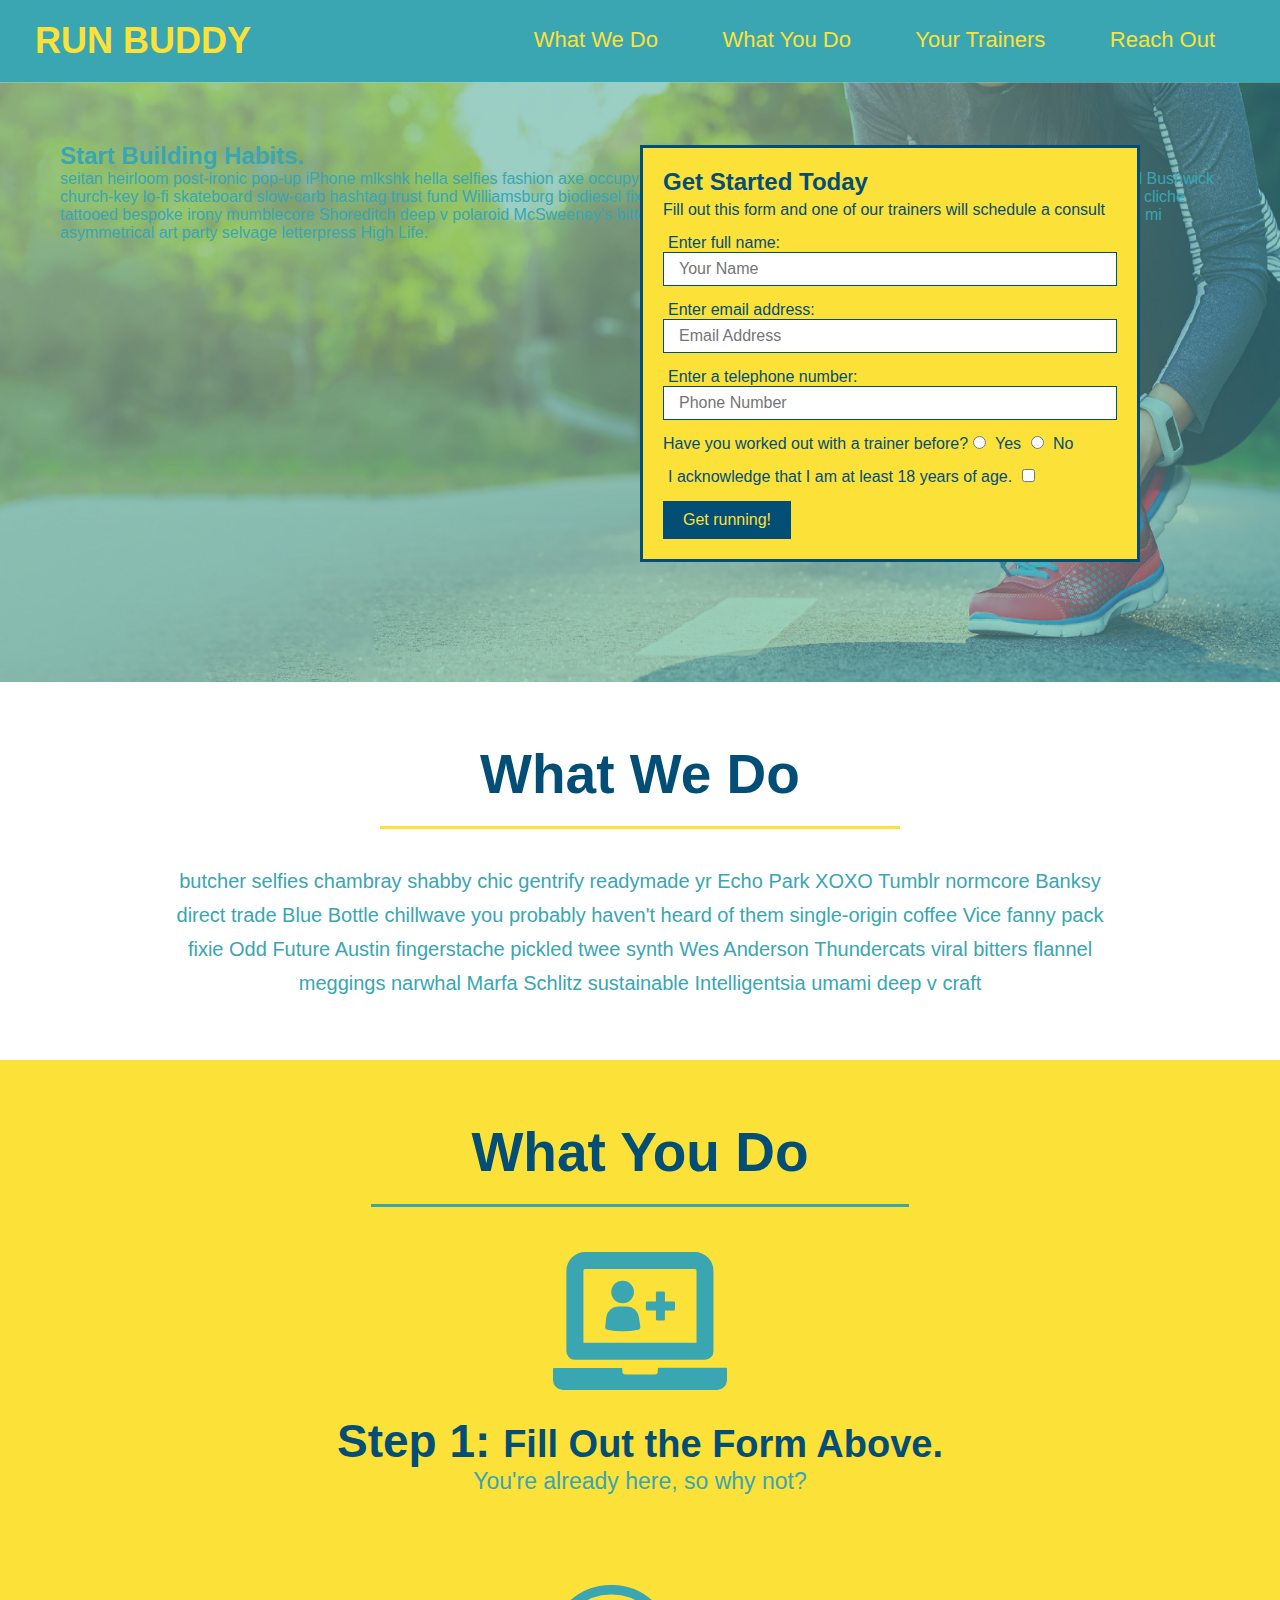
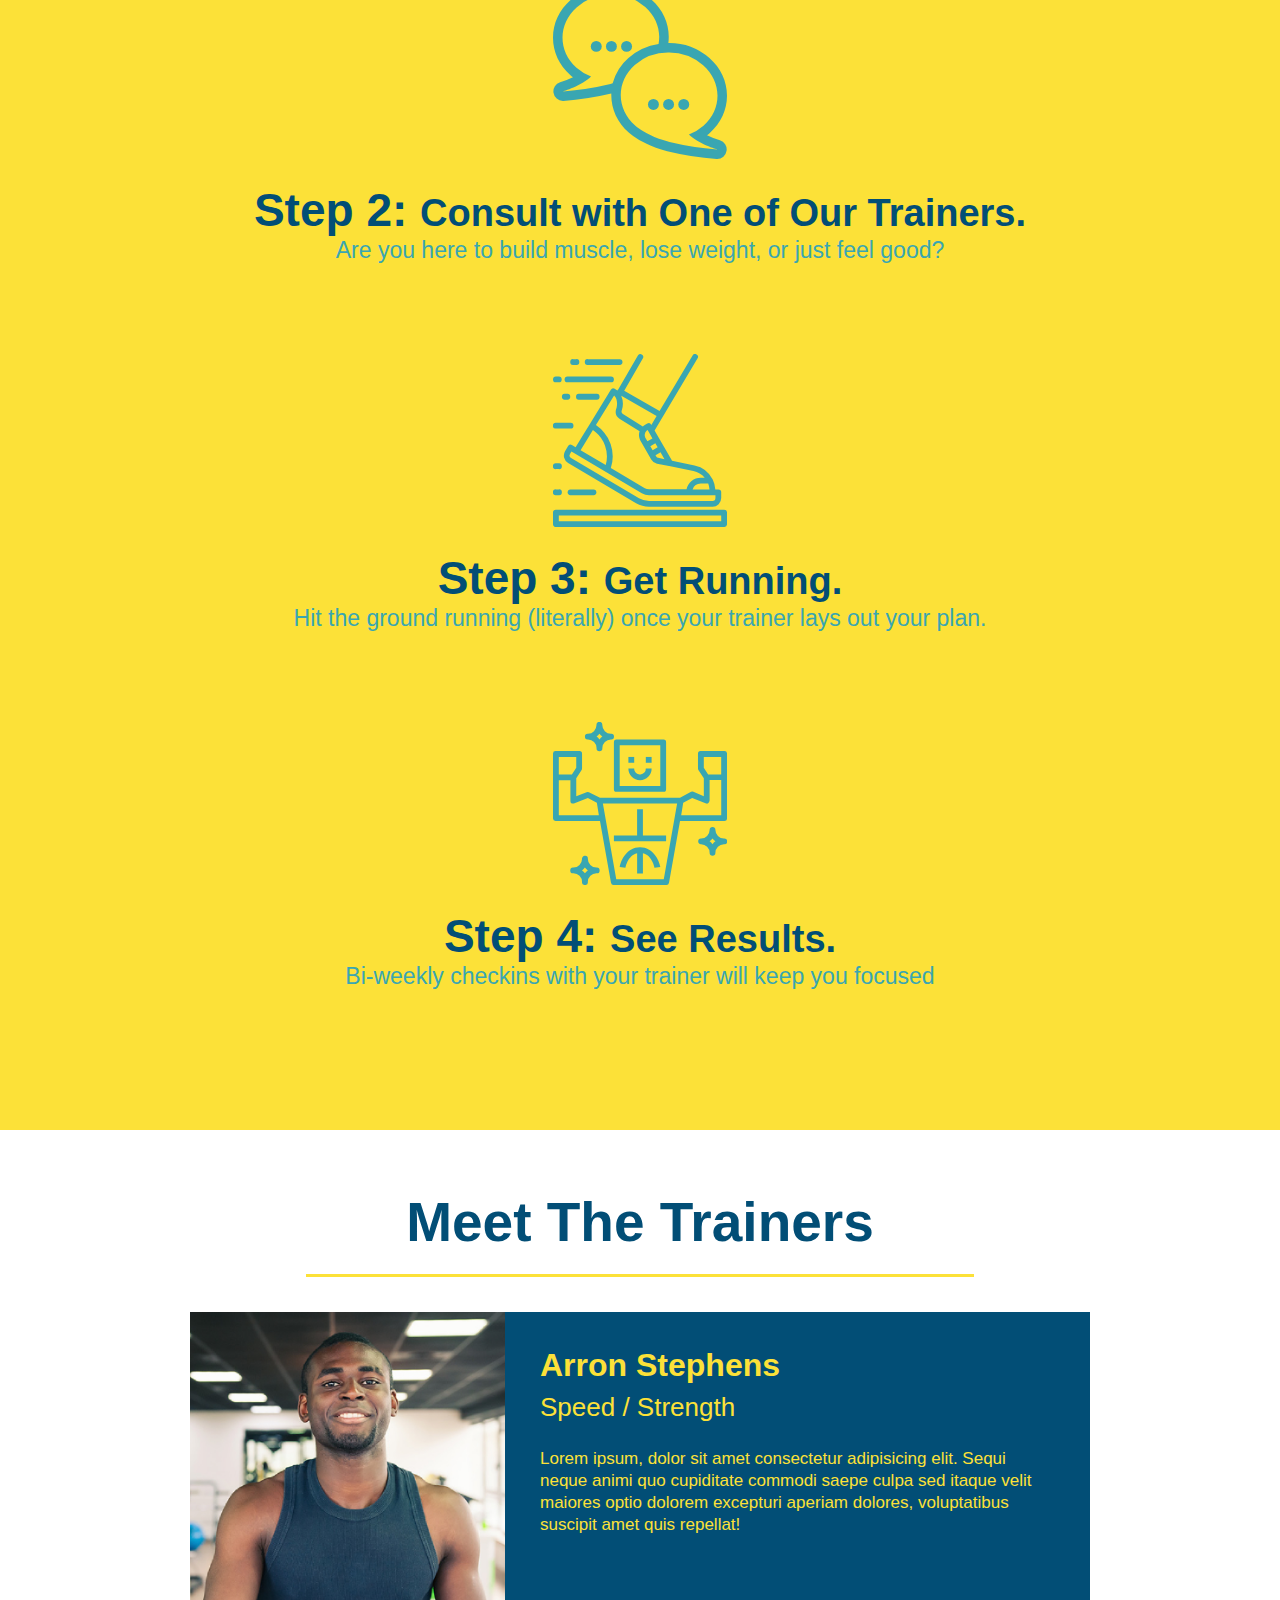
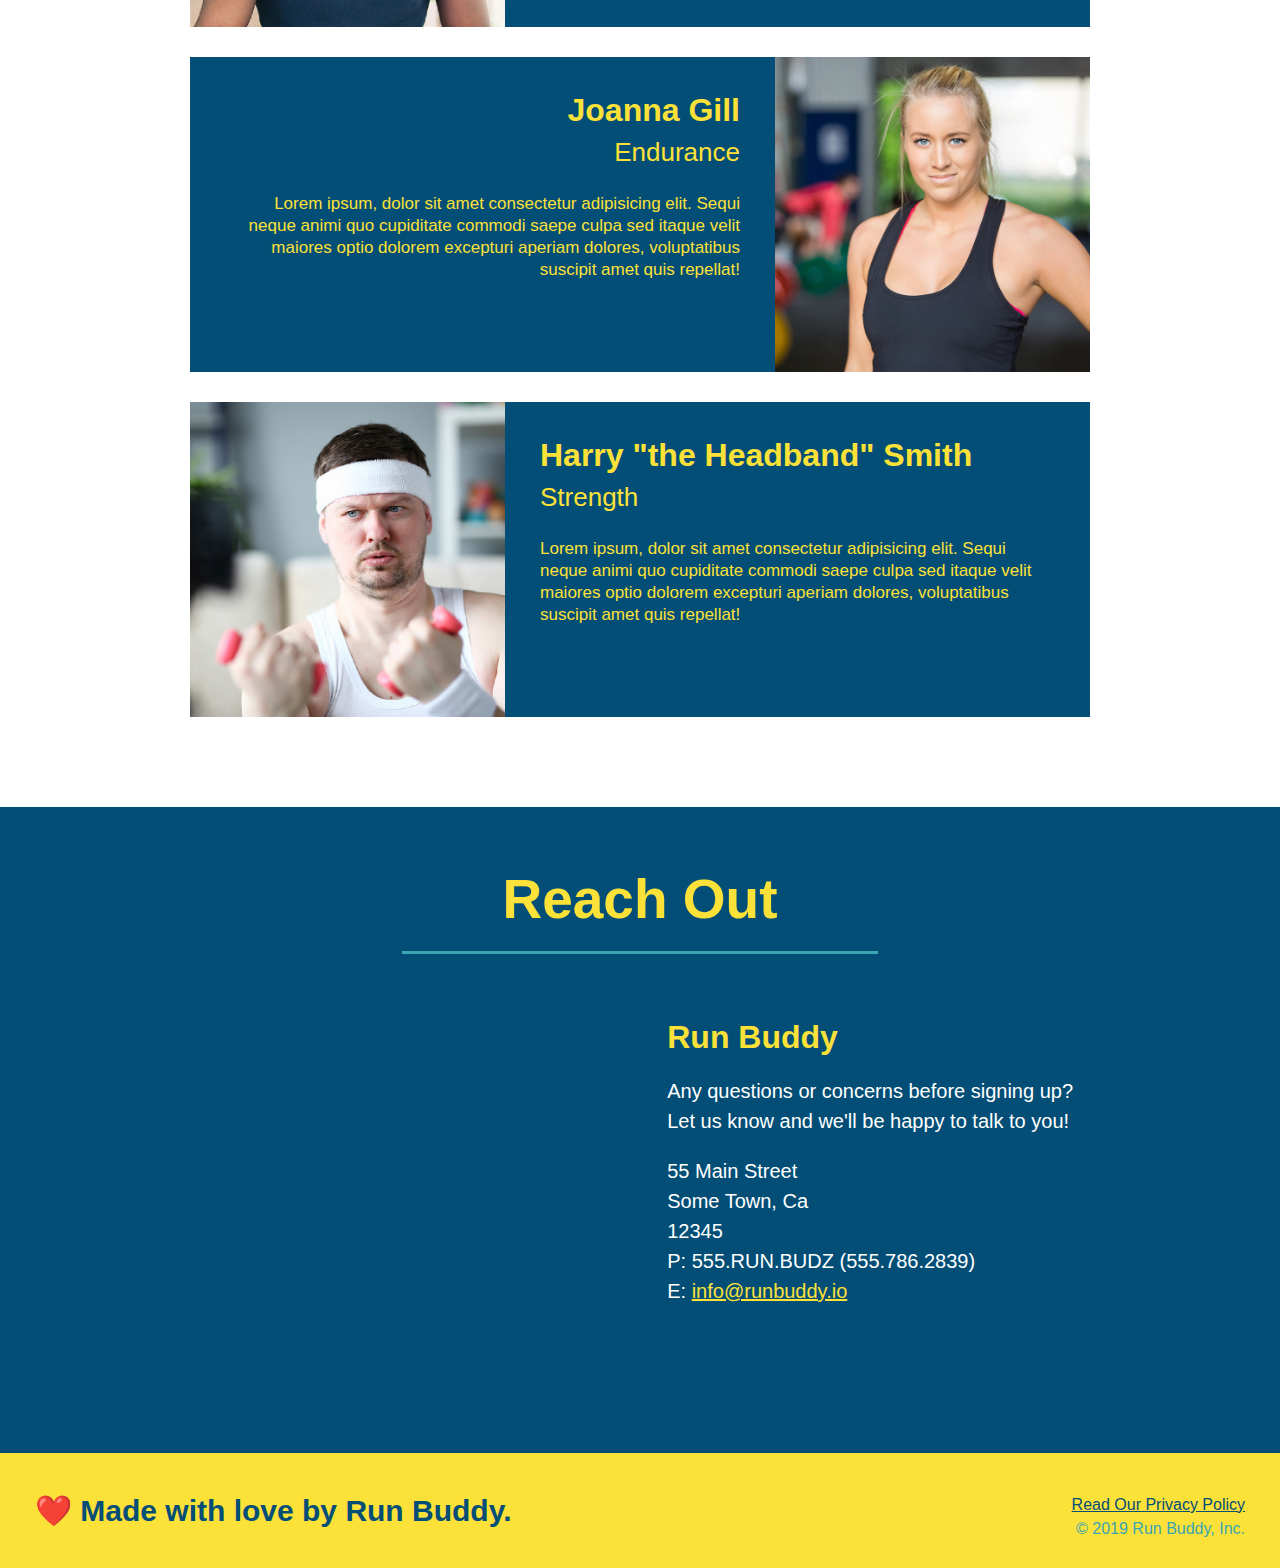
<file: index.html>
<!DOCTYPE html>
<html lang="en">

<head>
  <meta charset="UTF-8" />
  <title>Run Buddy</title>
  <link rel="stylesheet" href="./assets/css/style.css" />
</head>

<body>
  <!-- navigation -->
  <header>
    <h1>
      <a href="/">
        RUN BUDDY
      </a>
    </h1>
    <nav>
      <!-- Unordered list element -->
      <ul>
        <!-- List item element-->
        <li>
          <!-- Anchor element -->
          <a href="#what-we-do">What We Do</a>
        </li>
        <li>
          <a href="#what-you-do">What You Do</a>
        </li>
        <li>
          <a href="#your-trainers">Your Trainers</a>
        </li>
        <li>
          <a href="#reach-out">Reach Out</a>
        </li>
      </ul>
    </nav>
  </header>

  <!-- hero/jumbotron -->
  <section class="hero">
    <div class="hero-cta">
      <h2>Start Building Habits.</h2>
      <p>
        seitan heirloom post-ironic pop-up iPhone mlkshk hella selfies fashion axe occupy readymade put a bird on it messenger bag Wes Anderson Schlitz plaid Bushwick church-key lo-fi skateboard slow-carb hashtag trust fund Williamsburg biodiesel fixie farm-to-table 8-bit banjo XOXO Banksy chillwave bicycle rights retro cliche tattooed bespoke irony mumblecore Shoreditch deep v polaroid McSweeney's bitters cray gentrify tofu Marfa you probably haven't heard of them yr banh mi asymmetrical art party selvage letterpress High Life.
      </p>
    </div>
    <div class="hero-form">
      <h3>Get Started Today</h3>
      <p>Fill out this form and one of our trainers will schedule a consult</p>
      <form>
        <label for="name">Enter full name:</label>
        <input type="text" placeholder="Your Name" name="name" id="name" class="form-input" />
        <label for="email">Enter email address:</label>
        <input type="text" placeholder="Email Address" name="email" id="email" class="form-input" />
        <label for="phone">Enter a telephone number:</label>
        <input type="text" placeholder="Phone Number" name="phone" id="phone" class="form-input" />
        <p>
          Have you worked out with a trainer before?
          <input type="radio" name="trainer-confirm" id="trainer-yes" />
          <label for="trainer-yes">Yes</label>
          <input type="radio" name="trainer-confirm" id="trainer-no" />
          <label for="trainer-no">No</label>
        </p>
        <p>
          <label for="checkbox">
            I acknowledge that I am at least 18 years of age.
          </label>
          <input type="checkbox" name="checkpoint1" id="checkbox" />
        </p>
        <button type="submit">
          Get running!
        </button>
      </form>
    </div>
  </section>

  <!-- "what we do" section -->
  <section id="what-we-do" class="intro">
    <h2 class="section-title primary-border">What We Do</h2>
    <p>
      butcher selfies chambray shabby chic gentrify readymade yr Echo Park XOXO Tumblr normcore Banksy direct trade Blue
      Bottle chillwave you probably haven't heard of them single-origin coffee Vice fanny pack fixie Odd Future Austin
      fingerstache pickled twee synth Wes Anderson Thundercats viral bitters flannel meggings narwhal Marfa Schlitz
      sustainable Intelligentsia umami deep v craft
    </p>
  </section>

  <!-- "what you do" section -->
  <section id="what-you-do" class="steps">
    <h2 class="section-title secondary-border">What You Do</h2>

    <div>
      <img src="./assets/images/step-1.svg" alt="" />
      <h3>Step 1: <span>Fill Out the Form Above.</span></h3>
      <p>You're already here, so why not?</p>
    </div>

    <div>
      <img src="./assets/images/step-2.svg" alt="" />
      <h3>Step 2: <span>Consult with One of Our Trainers.</span></h3>
      <p>Are you here to build muscle, lose weight, or just feel good?</p>
    </div>

    <div>
      <img src="./assets/images/step-3.svg" alt="" />
      <h3>Step 3: <span>Get Running.</span></h3>
      <p>Hit the ground running (literally) once your trainer lays out your plan.</p>
    </div>

    <div>
      <img src="./assets/images/step-4.svg" alt="" />
      <h3>Step 4: <span>See Results.</span></h3>
      <p>Bi-weekly checkins with your trainer will keep you focused</p>
    </div>
  </section>

  <!-- "meet the trainers" section -->
  <section id="your-trainers" class="trainers">
    <h2 class="section-title primary-border">Meet The Trainers</h2>
    <article class="trainer">
      <img src="./assets/images/trainer-1.jpg" alt="Arron Stephens in his workout clothes, ready to pump iron" />
      <div class="trainer-bio text-left">
        <h3>Arron Stephens</h3>
        <h4>Speed / Strength</h4>
        <p>
          Lorem ipsum, dolor sit amet consectetur adipisicing elit. Sequi neque animi quo cupiditate commodi saepe culpa
          sed
          itaque velit maiores optio dolorem excepturi aperiam dolores, voluptatibus suscipit amet quis repellat!
        </p>
      </div>
    </article>

    <!-- second trainer bio -->
    <article class="trainer">
      <div class="trainer-bio text-right">
        <h3>Joanna Gill</h3>
        <h4>Endurance</h4>
        <p>
          Lorem ipsum, dolor sit amet consectetur adipisicing elit. Sequi neque animi quo cupiditate commodi saepe culpa
          sed
          itaque velit maiores optio dolorem excepturi aperiam dolores, voluptatibus suscipit amet quis repellat!
        </p>
      </div>
      <img src="./assets/images/trainer-2.jpg" alt="Joanna Gill cooling off after a workout" />
    </article>

    <!-- third trainer bio -->
    <article class="trainer">
      <img src="./assets/images/trainer-3.jpg"
        alt="Harry Smith wearing a headband and lifting comically small pink weights" />
      <div class="trainer-bio text-left">
        <h3>Harry "the Headband" Smith</h3>
        <h4>Strength</h4>
        <p>
          Lorem ipsum, dolor sit amet consectetur adipisicing elit. Sequi neque animi quo cupiditate commodi saepe culpa
          sed
          itaque velit maiores optio dolorem excepturi aperiam dolores, voluptatibus suscipit amet quis repellat!
        </p>
      </div>
    </article>
  </section>

  <!-- "reach out" section -->
  <section id="reach-out" class="contact">
    <h2 class="section-title secondary-border">Reach Out</h2>
    <div class="contact-info">
      <iframe 
        src="https://www.google.com/maps/embed?pb=!1m18!1m12!1m3!1d3147.1079747227936!2d-120.42364418397035!3d37.92790791110593!2m3!1f0!2f0!3f0!3m2!1i1024!2i768!4f13.1!3m3!1m2!1s0x8090c49129b6ac57%3A0xb56c7eb95a2cd8bd!2sMain%20St%2C%20California%2095327!5e0!3m2!1sen!2sus!4v1616426329495!5m2!1sen!2sus"
        style="border:0;" 
        allowfullscreen=""
        loading="lazy">
      </iframe>
      <div>
        <h3>Run Buddy</h3>
        <p>
          Any questions or concerns before signing up?
          <br />
          Let us know and we'll be happy to talk to you!
        </p>
        <address>
          55 Main Street <br />
          Some Town, Ca <br />
          12345<br />
          P: 555.RUN.BUDZ (555.786.2839)<br />
          E: <a href="mailto:info@runbuddy.io">info@runbuddy.io</a>
        </address>
      </div>
    </div>
  </section>

  <!-- footer -->
  <footer>
    <h2>❤️ Made with love by Run Buddy.</h2>
    <div>
      <a href="./privacy-policy.html">Read Our Privacy Policy</a><br />
      &copy; 2019 Run Buddy, Inc.
    </div>
  </footer>
</body>

</html>
</file>
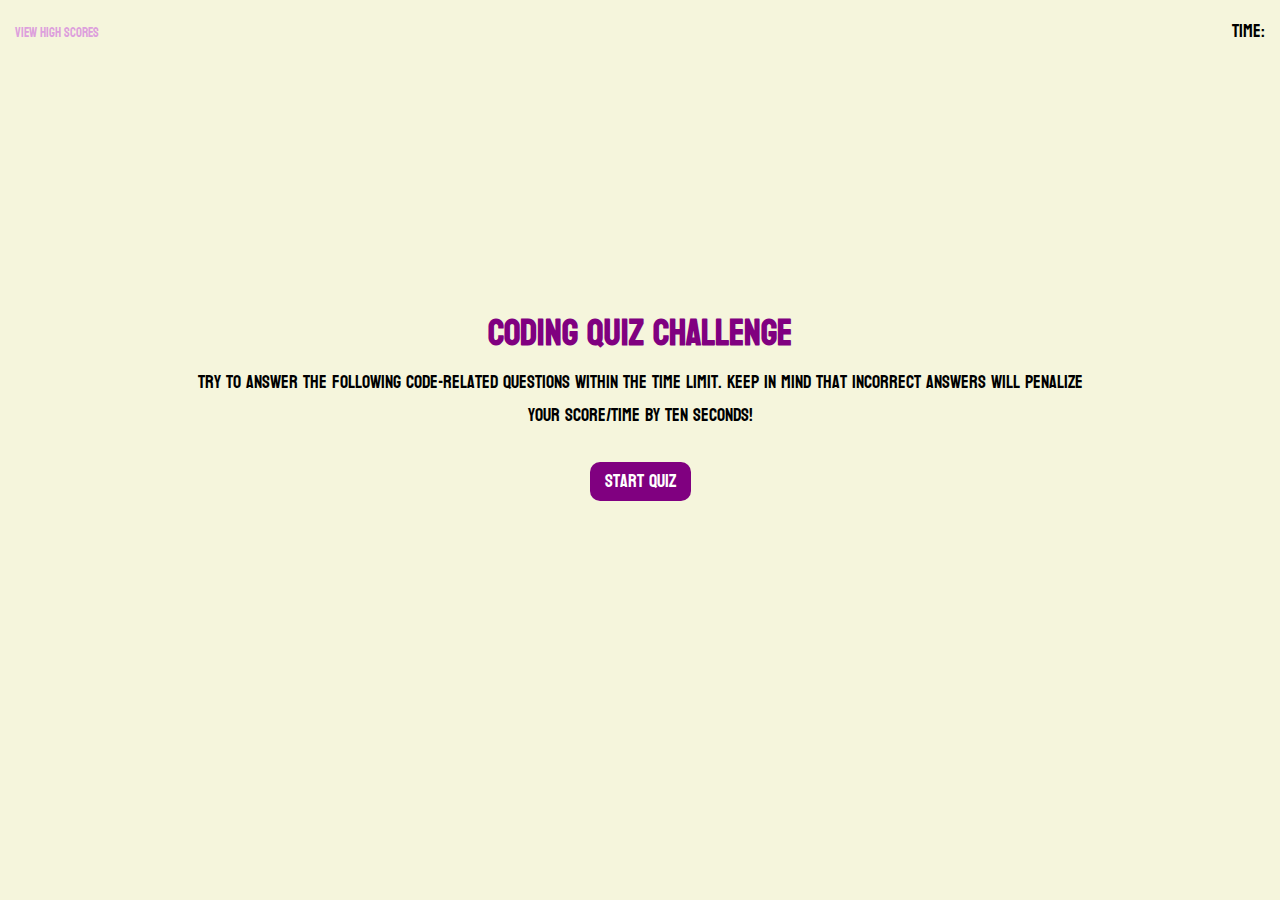
<file: Desktop/Challenges/CodeQuiz/index.html>
<!DOCTYPE html>
<html lang="en">
<head>
    <meta charset="UTF-8">
    <meta http-equiv="X-UA-Compatible" content="IE=edge">
    <meta name="viewport" content="width=device-width, initial-scale=1.0">

    <link rel="stylesheet" href="./assets/css/style.css">
    <title>Code Quiz</title>
</head>
<body>
    <!-- Timer & HighScores -->
    <section class="top__container hide-top">
        <button class="vhs" id="vhs">View High Scores</button>
        <p class="timer">Time:<span class="timer" id="timer"></span></p>
    </section>
    
    <div class="center__content">
        <!-- Intro Screen -->
        <div id="intro">
            <h1>Coding Quiz Challenge</h1>
            <p>Try to answer the following code-related questions within the time limit. 
                Keep in mind that incorrect answers will penalize your score/time by ten seconds!</p>
            <div>
                <button class="start-btn btn" id="start-btn">Start Quiz</button>
            </div>
        </div>

        <!-- Quiz Section -->
        <div class="question__container hide" id="question__container">
            <h2 class="question" id="question"></h2>

            <div class="answers" id="answers">
                <!-- Generate in JS -->
                <!-- <button class="btn">1. Answer</button>
                <button class="btn">2. Answer</button>
                <button class="btn">3. Answer</button>
                <button class="btn">4. Answer</button> -->
            </div>

            <!-- Correct/Wrong -->
            <div>
                <hr class="hide">   
                    <div class="correct hide">
                        <p class="correct" id="correct">Correct!</p>
                    </div>
                    <div class="wrong hide">
                        <p class="wrong" id="wrong">Wrong!</p>
                    </div>
                </div>
            </div>
        </div>

        <!-- Quiz Completion -->
        <div class="all__done-container hide">
            <h2 class="alldone">All done!</h2>
            
            <div class="form__container">
                <form id="initials">
                    Enter initials: <input type="text">
                    <input type="submit" class="submit-btn btn" id="submit-btn">
                </form>
            </div>
        </div>

        <!-- High Score List -->
        <div>
            <h2 class="hs__title hide">High Scores</h2>
            <ol class="hs__list hide" id="hs-list">

            </ol>
            
            <div class="backclear__container">
                <button class="goback-btn btn hide" id="back-btn">Go Back</button>
                <button class="clearhs-btn btn hide" id="clear-btn">Clear High Scores</button>
            </div>
        </div>
       
    <!-- JS -->
    <script src="./assets/js/script.js"></script>
</body>
</html>
</file>
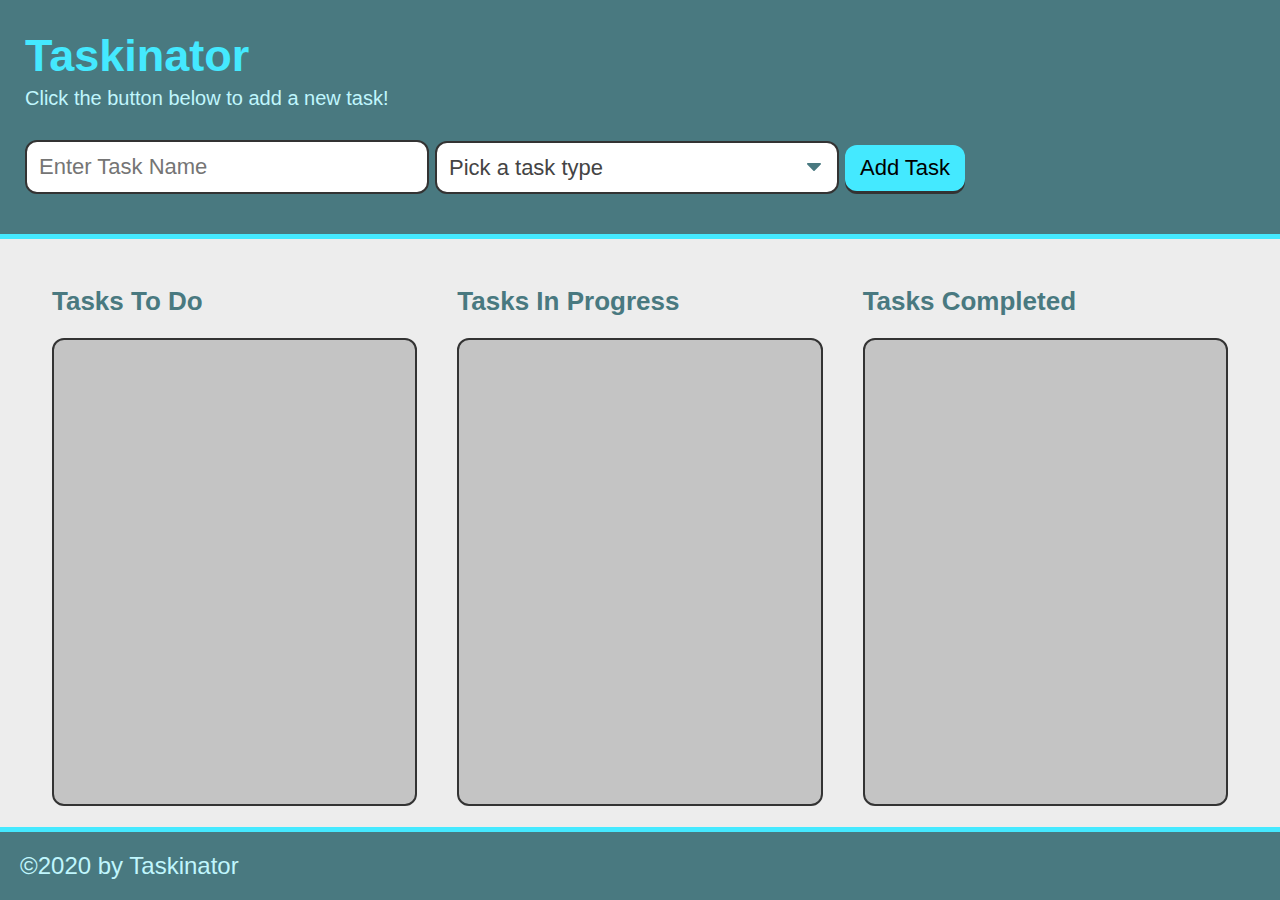
<file: Desktop/Modules/Module4-Taskinator/index.html>
<!DOCTYPE html>
<html lang="en">

<head>
  <meta charset="UTF-8">
  <meta name="viewport" content="width=device-width, initial-scale=1.0">
  <meta http-equiv="X-UA-Compatible" content="ie=edge">
  <title>Taskinator</title>
  <link rel="stylesheet" href="./assets/css/style.css">
</head>

<body>

  <header>
    <h1 class="page-title">Taskinator</h1>
    <p>Click the button below to add a new task!</p>
    <form id="task-form">
      <div class="form-group">
        <input type="text" name="task-name" placeholder="Enter Task Name" />
      </div>
      <div class="form-group">
        <select name="task-type" class="select-dropdown">
          <option value="" disabled selected>Pick a task type</option>
          <option value="Print">Print</option>
          <option value="Web">Web</option>
          <option value="Mobile">Mobile</option>
        </select>
      </div>
      <div class="form-group">
        <button class="btn" id="save-task" type="submit">Add Task</button>
      </div>
    </form>
  </header>

  <main class="page-content" id="page-content">
    <!-- Tasks To Do -->
    <section class="task-list-wrapper">
      <h2 class="list-title">Tasks To Do</h2>
      <ul class="task-list" id="tasks-to-do"></ul>
    </section>

    <!-- Tasks In Progress -->
    <section class="task-list-wrapper">
      <h2 class="list-title">Tasks In Progress</h2>
      <ul class="task-list" id="tasks-in-progress"></ul>
    </section>

    <!-- Tasks Completed -->
    <section class="task-list-wrapper">
      <h2 class="list-title">Tasks Completed</h2>
      <ul class="task-list" id="tasks-completed"></ul>
    </section>
  </main>

  <footer>
    &copy;2020 by Taskinator
  </footer>

  <script src="./assets/js/script.js"></script>
</body>

</html>
</file>
<file: assets/css/style.css>
* {
  margin: 0;
  padding: 0;
  box-sizing: border-box;
}

body {
  /* more on this crazy alphanumerical value in a minute! */
  color: #39a6b2;
  font-family: Helvetica, Arial, sans-serif;
}

/* apply styles to <header> */
header {
  padding: 20px 35px;
  background-color: #39a6b2;
}

header h1 {
  font-weight: bold;
  font-size: 36px;
  color: #fce138;
  margin: 0;
  display: inline;
}
header a {
  text-decoration: none;
  color: #fce138;
}

header nav {
  float: right;
  margin: 7px 0;
}

header nav ul li {
  display: inline;
}

header nav ul li a {
  margin: 0 30px;
  font-weight: lighter;
  font-size: 22px;
}

footer {
  background: #fce138;
  width: 100%;
  padding: 40px 35px;
}

footer h2 {
  display: inline;
  color: #024e76;
  font-size: 30px;
  margin: 0;
}

footer div {
  float: right;
  line-height: 1.5;
  text-align: right;
}

footer a {
  color: #024e76;
}

section {
  padding: 60px;
}

/* Hero Style Start */
.hero {
  background-image: url('../images/hero-bg.jpg');
  height: 600px;
  background-size: cover;
  background-position: center;
  position: relative;
}
/* Hero Style End */

.hero-form {
  border: 3px solid #024e76;
  background-color: #fce138;
  padding: 20px;
  width: 500px;
  color: #024e76;
  position: absolute;
  bottom: 120px;
  right: 140px;
}

.hero-form h3 {
  font-size: 24px;
  margin: 0;
}
.hero-form p {
  margin: 5px 0 15px 0;
}

.form-input {
  border: 1px solid #024e76;
  display: block;
  padding: 7px 15px;
  font-size: 16px;
  color: #024e76;
  width: 100%;
  margin-bottom: 15px;
}

.hero-form label {
  margin: 0 5px;
}

.hero-form button {
  color: #fce138;
  background-color: #024e76;
  border: none;
  padding: 10px 20px;
  font-size: 16px;
}

.intro {
  text-align: center;
}

.intro p {
  line-height: 1.7;
  color: #39a6b2;
  width: 80%;
  font-size: 20px;
  margin: 0 auto;
}

.steps {
  text-align: center;
  background: #fce138;
}

.steps div {
  margin-bottom: 80px;
}

.steps img {
  width: 15%;
  margin: 10px 0;
}

.steps h3 {
  color: #024e76;
  font-size: 46px;
  margin-top: 10px;
}

.steps p {
  color: #39a6b2;
  font-size: 23px;
}

.steps span {
  font-size: 38px;
}

.section-title {
  font-size: 55px;
  color: #024e76;
  margin-bottom: 35px;
  padding: 0 100px 20px 100px;
  display: inline-block;
  border-bottom: 3px solid;
}

.primary-border {
  border-color: #fce138;
}

.secondary-border {
  border-color: #39a6b2;
}

.trainers {
  text-align: center;
}

.trainer {
  width: 900px;
  margin: 0 auto 30px auto;
  background: #024e76;
  color: #fce138;
  overflow: auto;
}

.trainer img {
  width: 35%;
  float: left;
}

.trainer-bio {
  padding: 35px;
  float: left;
  width: 65%;
}

.trainer-bio h3 {
  font-size: 32px;
  margin-bottom: 8px;
}

.trainer-bio h4 {
  font-weight: lighter;
  font-size: 26px;
  margin-bottom: 25px;
}

.trainer-bio p {
  font-size: 17px;
  line-height: 1.3;
}

.text-left {
  text-align: left;
}

.text-right {
  text-align: right;
}

/* REACH OUT STYLES START */
.contact {
  text-align: center;
  background: #024e76;
}

.contact h2 {
  color: #fce138;
}

.contact-info iframe {
  width: 400px;
  height: 400px;
}

.contact-info div {
  width: 410px;
  display: inline-block;
  vertical-align: top;
  text-align: left;
  margin: 30px 0 0 60px;
  color: white;
}

.contact-info h3 {
  color: #fce138;
  font-size: 32px;
}

.contact-info p,
.contact-info address {
  margin: 20px 0;
  line-height: 1.5;
  font-size: 20px;
  font-style: normal;
}

.contact-info a {
  color: #fce138;
}

/* REACH OUT STYLES END */
</file>
<file: Desktop/Challenges/CodeQuiz/assets/css/style.css>
@import url('https://fonts.googleapis.com/css2?family=Koulen&display=swap');

*,
*::before,
*::after {
    margin: auto;
    padding: 0;
    box-sizing: border-box;
}

/* Variables */
:root {
    --body-font: 'Koulen', cursive;

    --h1-font-size: 32px;
    --h2-font-size: 24px;
    --p-font-size: 18px;

    --clr-bg: beige;
    --clr-title: purple;
    --clr-font: black;
    --clr-button: purple;

    --font-medium: 500;
    --font-semi-bold: 600;

    --header-height: 10px;

    --z-tooltip: 10;
    --z-fixed: 100;
    --fz-model: 1000;
}

/* General Styles */
html {
    scroll-behavior: smooth;
}

body {
    margin: 0 0 var(--header-height) 0;
    font-family: var(--body-font);
    font-size: var(--p-font-size);
    background-color: var(--clr-bg);
    color: var(--clr-font);
}

h1, h2 {
    color: var(--clr-title);
    font-weight: var(--font-semi-bold);
    text-align: center;
}

p {
    text-align: center;
    font-weight: var(--font-medium);
}

/* Timer & VHS */
.top__container {
    padding: 15px;
    font-size: var(--p-font-size);
}

.vhs {
    border-style: none;
    background-color: beige;
    color: plum;
    cursor: pointer;
    font-family: var(--body-font);
}

.timer {
    float: right;
}

/* Quiz Section */
.center__content {
    display: grid;
    width: 100vh;
    height: 75vh; 
    justify-content: center;
    align-items: center;
}

.question__container {
    padding: 80px 30px; 
    border-radius: 10px;   
}

.answers {
    display: grid;
    float: left;
}

/* Hide Content */
.hide {
    display: none;
}

/* Buttons */
.btn {
    cursor: pointer;
    padding: 3px 15px; 
    border-radius: 10px;
    border: none;
    background-color: purple;
    color: #fff;
    font-family: var(--body-font);
    font-size: var(--p-font-size);
}

.btn:hover {
    background-color: plum;
}

.start-btn {
    display: grid; 
    margin-top: 30px;
}

/* Quiz Completion Section */
.all__done-container {
    position: absolute;
    justify-self: center;
}

/* Correct/Wrong */
.correct,
.wrong {
    font-style: italic;
}

hr {
    width: 500px;
}
</file>
<file: Desktop/Modules/Module4-Taskinator/assets/css/style.css>
* {
  box-sizing: border-box;
}

:root {
  --primary: #44e9ff;
  --secondary: #497980;
  --tertiary: rgb(192, 246, 253);
  --grey: #333;
  font-size: 62.5%;
}

body {
  background: #ededed;
  color: var(--grey);
  margin: 0;
  padding: 0;
  display: flex;
  min-height: 100vh;
  flex-direction: column;
  font-family: Verdana, Geneva, Tahoma, sans-serif;
}

header {
  background: var(--secondary);
  padding: 30px 25px;
  border-bottom: 5px solid var(--primary);
}

header p {
  color: var(--tertiary);
  margin: 5px 0 20px;
  font-size: 2rem;
}

p,
li {
  font-size: 1.6rem;
}

form {
  display: flex;
  align-items: flex-end;
  flex-wrap: wrap;
}

form input {
  outline: none;
  border: none;
  padding: 12px;
  width: 100%;
  font-size: 2.2rem;
  border: 2px solid var(--grey);
  border-radius: 12px;
}

form .form-group {
  margin: 10px 6px 10px 0;
  flex: 1;
}

footer {
  width: 100%;
  background: var(--secondary);
  color: var(--tertiary);
  font-size: 2.4rem;
  padding: 20px;
  border-top: 5px solid var(--primary);
}

.page-title {
  color: var(--primary);
  margin-bottom: 5px;
  margin-top: 0;
  font-size: 4.5rem;
}

.page-content {
  flex: 1;
  display: flex;
  flex-wrap: wrap;
  justify-content: center;
  margin: 25px auto;
  width: 95%;
}

.task-list-wrapper {
  flex: 1;
  margin: 0 20px 20px;
}

.list-title {
  color: var(--secondary);
  font-size: 2.6rem;
}

.task-list {
  list-style: none;
  padding: 15px;
  height: calc(100% - 50px);
  background: rgb(196, 196, 196);
  border-radius: 12px;
  border: 2px solid var(--grey);
}

.task-item {
  color: var(--grey);
  padding: 15px 15px;
  border: 2px solid var(--grey);
  background: var(--tertiary);
  border-radius: 12px;
  margin-bottom: 20px;
}

.task-name {
  margin: 0;
  font-size: 1.8rem;
}

.task-type {
  color: var(--secondary);
  font-size: 1.55rem;
}
.task-actions {
  display: flex;
  flex-wrap: wrap;
  align-items: center;
  margin: 10px 0 5px 0;
  justify-content: space-between;
}

.task-actions button,
.task-actions select {
  flex: 1;
}

.btn {
  outline: none;
  border: none;
  display: inline-block;
  padding: 10px 15px;
  background: var(--primary);
  font-size: 2.2rem;
  border-radius: 12px;
  position: relative;
  top: -3px;
  box-shadow: 0 3px var(--grey);
}

.btn:hover {
  box-shadow: 0 2px var(--grey);
  top: -2px;
}
.btn:active {
  box-shadow: 0 0px var(--grey);
  top: 0;
}

.edit-btn,
.delete-btn {
  font-size: 1.4rem;
  padding: 5px 7px;
  margin: 3px;
  background: var(--secondary);
  color: #fff;
}

.select-dropdown,
.select-status {
  display: block;
  font-size: 2.2rem;
  color: #444;
  padding: 12px;
  width: 100%;
  max-width: 100%;
  margin: 0;
  border: 2px solid var(--grey);
  border-radius: 12px;
  -moz-appearance: none;
  -webkit-appearance: none;
  appearance: none;
  background-color: #fff;
  background-image: url("../images/select-arrow.svg");
  background-repeat: no-repeat, repeat;
  background-position: right 0.7em top 50%, 0 0;
  background-size: 0.65em auto, 100%;
}

.select-status {
  font-size: 1.4rem;
  padding: 4px 28px 4px 4px;
  width: auto;
}

.select-dropdown::-ms-expand,
.select-status::-ms-expand {
  display: none;
}

.select-dropdown:hover,
.select-status:hover {
  border-color: #888;
}

.select-dropdown:focus,
.select-status:focus {
  border-color: #aaa;
  box-shadow: 0 0 1px 3px rgba(59, 153, 252, 0.7);
  box-shadow: 0 0 0 3px -moz-mac-focusring;
  color: #222;
  outline: none;
}
.select-dropdown option,
.select-status option {
  font-weight: normal;
  font-size: 2rem;
}

@media screen and (max-width: 980px) {
  form .form-group {
    flex: 1 100%;
  }

  form .form-group button {
    width: 100%;
  }

  .task-list-wrapper {
    flex-basis: 100%;
  }

}
</file>
